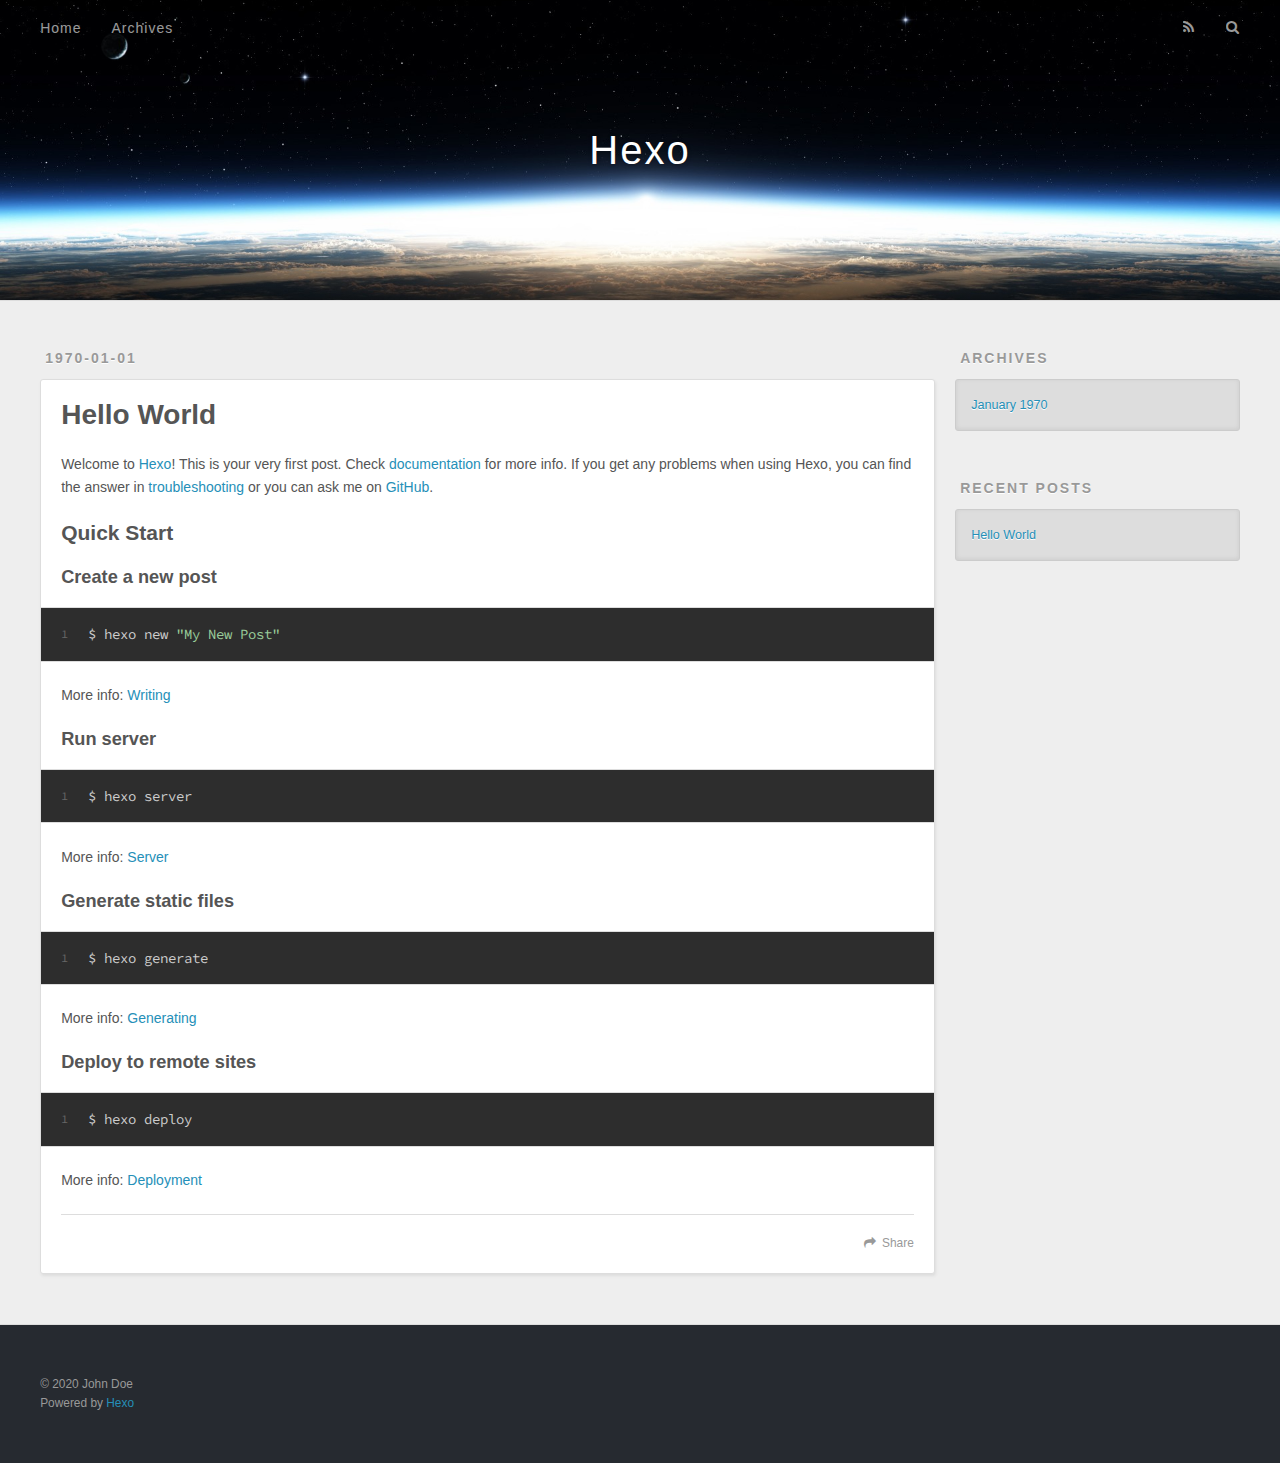
<file: index.html>
<!DOCTYPE html>
<html>
<head>
  <meta charset="utf-8">
  

  
  <title>Hexo</title>
  <meta name="viewport" content="width=device-width, initial-scale=1, maximum-scale=1">
  <meta property="og:type" content="website">
<meta property="og:title" content="Hexo">
<meta property="og:url" content="http://example.com/index.html">
<meta property="og:site_name" content="Hexo">
<meta property="og:locale" content="en_US">
<meta property="article:author" content="John Doe">
<meta name="twitter:card" content="summary">
  
    <link rel="alternate" href="/atom.xml" title="Hexo" type="application/atom+xml">
  
  
    <link rel="icon" href="/favicon.png">
  
  
    <link href="//fonts.googleapis.com/css?family=Source+Code+Pro" rel="stylesheet" type="text/css">
  
  
<link rel="stylesheet" href="/css/style.css">

<meta name="generator" content="Hexo 5.2.0"></head>

<body>
  <div id="container">
    <div id="wrap">
      <header id="header">
  <div id="banner"></div>
  <div id="header-outer" class="outer">
    <div id="header-title" class="inner">
      <h1 id="logo-wrap">
        <a href="/" id="logo">Hexo</a>
      </h1>
      
    </div>
    <div id="header-inner" class="inner">
      <nav id="main-nav">
        <a id="main-nav-toggle" class="nav-icon"></a>
        
          <a class="main-nav-link" href="/">Home</a>
        
          <a class="main-nav-link" href="/archives">Archives</a>
        
      </nav>
      <nav id="sub-nav">
        
          <a id="nav-rss-link" class="nav-icon" href="/atom.xml" title="RSS Feed"></a>
        
        <a id="nav-search-btn" class="nav-icon" title="Search"></a>
      </nav>
      <div id="search-form-wrap">
        <form action="//google.com/search" method="get" accept-charset="UTF-8" class="search-form"><input type="search" name="q" class="search-form-input" placeholder="Search"><button type="submit" class="search-form-submit">&#xF002;</button><input type="hidden" name="sitesearch" value="http://example.com"></form>
      </div>
    </div>
  </div>
</header>
      <div class="outer">
        <section id="main">
  
    <article id="post-hello-world" class="article article-type-post" itemscope itemprop="blogPost">
  <div class="article-meta">
    <a href="/1970/01/01/hello-world/" class="article-date">
  <time datetime="1970-01-01T00:00:00.000Z" itemprop="datePublished">1970-01-01</time>
</a>
    
  </div>
  <div class="article-inner">
    
    
      <header class="article-header">
        
  
    <h1 itemprop="name">
      <a class="article-title" href="/1970/01/01/hello-world/">Hello World</a>
    </h1>
  

      </header>
    
    <div class="article-entry" itemprop="articleBody">
      
        <p>Welcome to <a target="_blank" rel="noopener" href="https://hexo.io/">Hexo</a>! This is your very first post. Check <a target="_blank" rel="noopener" href="https://hexo.io/docs/">documentation</a> for more info. If you get any problems when using Hexo, you can find the answer in <a target="_blank" rel="noopener" href="https://hexo.io/docs/troubleshooting.html">troubleshooting</a> or you can ask me on <a target="_blank" rel="noopener" href="https://github.com/hexojs/hexo/issues">GitHub</a>.</p>
<h2 id="Quick-Start"><a href="#Quick-Start" class="headerlink" title="Quick Start"></a>Quick Start</h2><h3 id="Create-a-new-post"><a href="#Create-a-new-post" class="headerlink" title="Create a new post"></a>Create a new post</h3><figure class="highlight bash"><table><tr><td class="gutter"><pre><span class="line">1</span><br></pre></td><td class="code"><pre><span class="line">$ hexo new <span class="string">&quot;My New Post&quot;</span></span><br></pre></td></tr></table></figure>

<p>More info: <a target="_blank" rel="noopener" href="https://hexo.io/docs/writing.html">Writing</a></p>
<h3 id="Run-server"><a href="#Run-server" class="headerlink" title="Run server"></a>Run server</h3><figure class="highlight bash"><table><tr><td class="gutter"><pre><span class="line">1</span><br></pre></td><td class="code"><pre><span class="line">$ hexo server</span><br></pre></td></tr></table></figure>

<p>More info: <a target="_blank" rel="noopener" href="https://hexo.io/docs/server.html">Server</a></p>
<h3 id="Generate-static-files"><a href="#Generate-static-files" class="headerlink" title="Generate static files"></a>Generate static files</h3><figure class="highlight bash"><table><tr><td class="gutter"><pre><span class="line">1</span><br></pre></td><td class="code"><pre><span class="line">$ hexo generate</span><br></pre></td></tr></table></figure>

<p>More info: <a target="_blank" rel="noopener" href="https://hexo.io/docs/generating.html">Generating</a></p>
<h3 id="Deploy-to-remote-sites"><a href="#Deploy-to-remote-sites" class="headerlink" title="Deploy to remote sites"></a>Deploy to remote sites</h3><figure class="highlight bash"><table><tr><td class="gutter"><pre><span class="line">1</span><br></pre></td><td class="code"><pre><span class="line">$ hexo deploy</span><br></pre></td></tr></table></figure>

<p>More info: <a target="_blank" rel="noopener" href="https://hexo.io/docs/one-command-deployment.html">Deployment</a></p>

      
    </div>
    <footer class="article-footer">
      <a data-url="http://example.com/1970/01/01/hello-world/" data-id="ckhlz0h1300001flj6zez3cgn" class="article-share-link">Share</a>
      
      
    </footer>
  </div>
  
</article>


  


</section>
        
          <aside id="sidebar">
  
    

  
    

  
    
  
    
  <div class="widget-wrap">
    <h3 class="widget-title">Archives</h3>
    <div class="widget">
      <ul class="archive-list"><li class="archive-list-item"><a class="archive-list-link" href="/archives/1970/01/">January 1970</a></li></ul>
    </div>
  </div>


  
    
  <div class="widget-wrap">
    <h3 class="widget-title">Recent Posts</h3>
    <div class="widget">
      <ul>
        
          <li>
            <a href="/1970/01/01/hello-world/">Hello World</a>
          </li>
        
      </ul>
    </div>
  </div>

  
</aside>
        
      </div>
      <footer id="footer">
  
  <div class="outer">
    <div id="footer-info" class="inner">
      &copy; 2020 John Doe<br>
      Powered by <a href="http://hexo.io/" target="_blank">Hexo</a>
    </div>
  </div>
</footer>
    </div>
    <nav id="mobile-nav">
  
    <a href="/" class="mobile-nav-link">Home</a>
  
    <a href="/archives" class="mobile-nav-link">Archives</a>
  
</nav>
    

<script src="//ajax.googleapis.com/ajax/libs/jquery/2.0.3/jquery.min.js"></script>


  
<link rel="stylesheet" href="/fancybox/jquery.fancybox.css">

  
<script src="/fancybox/jquery.fancybox.pack.js"></script>




<script src="/js/script.js"></script>




  </div>
</body>
</html>
</file>
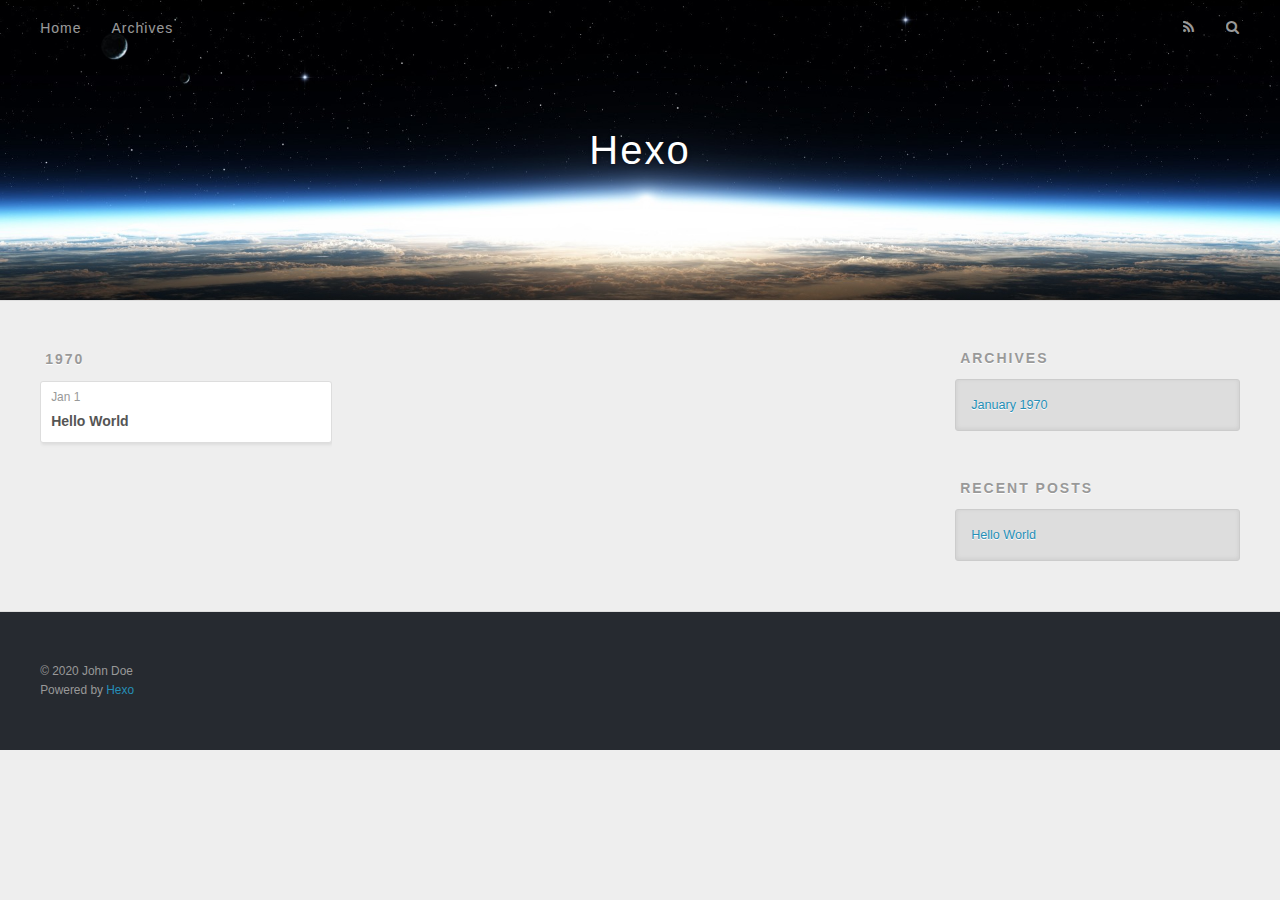
<file: archives/index.html>
<!DOCTYPE html>
<html>
<head>
  <meta charset="utf-8">
  

  
  <title>Archives | Hexo</title>
  <meta name="viewport" content="width=device-width, initial-scale=1, maximum-scale=1">
  <meta property="og:type" content="website">
<meta property="og:title" content="Hexo">
<meta property="og:url" content="http://example.com/archives/index.html">
<meta property="og:site_name" content="Hexo">
<meta property="og:locale" content="en_US">
<meta property="article:author" content="John Doe">
<meta name="twitter:card" content="summary">
  
    <link rel="alternate" href="/atom.xml" title="Hexo" type="application/atom+xml">
  
  
    <link rel="icon" href="/favicon.png">
  
  
    <link href="//fonts.googleapis.com/css?family=Source+Code+Pro" rel="stylesheet" type="text/css">
  
  
<link rel="stylesheet" href="/css/style.css">

<meta name="generator" content="Hexo 5.2.0"></head>

<body>
  <div id="container">
    <div id="wrap">
      <header id="header">
  <div id="banner"></div>
  <div id="header-outer" class="outer">
    <div id="header-title" class="inner">
      <h1 id="logo-wrap">
        <a href="/" id="logo">Hexo</a>
      </h1>
      
    </div>
    <div id="header-inner" class="inner">
      <nav id="main-nav">
        <a id="main-nav-toggle" class="nav-icon"></a>
        
          <a class="main-nav-link" href="/">Home</a>
        
          <a class="main-nav-link" href="/archives">Archives</a>
        
      </nav>
      <nav id="sub-nav">
        
          <a id="nav-rss-link" class="nav-icon" href="/atom.xml" title="RSS Feed"></a>
        
        <a id="nav-search-btn" class="nav-icon" title="Search"></a>
      </nav>
      <div id="search-form-wrap">
        <form action="//google.com/search" method="get" accept-charset="UTF-8" class="search-form"><input type="search" name="q" class="search-form-input" placeholder="Search"><button type="submit" class="search-form-submit">&#xF002;</button><input type="hidden" name="sitesearch" value="http://example.com"></form>
      </div>
    </div>
  </div>
</header>
      <div class="outer">
        <section id="main">
  
  
    
    
      
      
      <section class="archives-wrap">
        <div class="archive-year-wrap">
          <a href="/archives/1970" class="archive-year">1970</a>
        </div>
        <div class="archives">
    
    <article class="archive-article archive-type-post">
  <div class="archive-article-inner">
    <header class="archive-article-header">
      <a href="/1970/01/01/hello-world/" class="archive-article-date">
  <time datetime="1970-01-01T00:00:00.000Z" itemprop="datePublished">Jan 1</time>
</a>
      
  
    <h1 itemprop="name">
      <a class="archive-article-title" href="/1970/01/01/hello-world/">Hello World</a>
    </h1>
  

    </header>
  </div>
</article>
  
  
    </div></section>
  


</section>
        
          <aside id="sidebar">
  
    

  
    

  
    
  
    
  <div class="widget-wrap">
    <h3 class="widget-title">Archives</h3>
    <div class="widget">
      <ul class="archive-list"><li class="archive-list-item"><a class="archive-list-link" href="/archives/1970/01/">January 1970</a></li></ul>
    </div>
  </div>


  
    
  <div class="widget-wrap">
    <h3 class="widget-title">Recent Posts</h3>
    <div class="widget">
      <ul>
        
          <li>
            <a href="/1970/01/01/hello-world/">Hello World</a>
          </li>
        
      </ul>
    </div>
  </div>

  
</aside>
        
      </div>
      <footer id="footer">
  
  <div class="outer">
    <div id="footer-info" class="inner">
      &copy; 2020 John Doe<br>
      Powered by <a href="http://hexo.io/" target="_blank">Hexo</a>
    </div>
  </div>
</footer>
    </div>
    <nav id="mobile-nav">
  
    <a href="/" class="mobile-nav-link">Home</a>
  
    <a href="/archives" class="mobile-nav-link">Archives</a>
  
</nav>
    

<script src="//ajax.googleapis.com/ajax/libs/jquery/2.0.3/jquery.min.js"></script>


  
<link rel="stylesheet" href="/fancybox/jquery.fancybox.css">

  
<script src="/fancybox/jquery.fancybox.pack.js"></script>




<script src="/js/script.js"></script>




  </div>
</body>
</html>
</file>
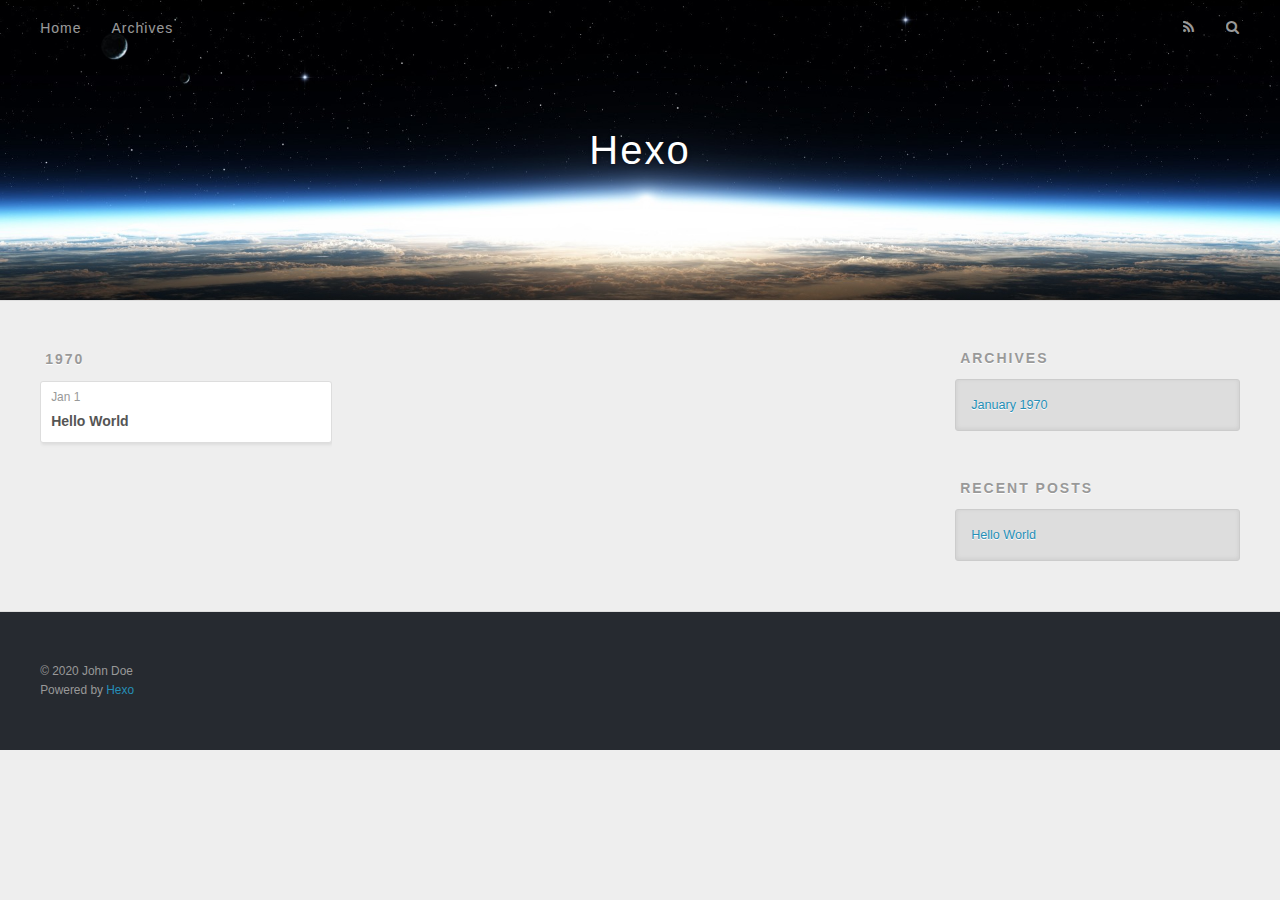
<file: archives/1970/index.html>
<!DOCTYPE html>
<html>
<head>
  <meta charset="utf-8">
  

  
  <title>Archives: 1970 | Hexo</title>
  <meta name="viewport" content="width=device-width, initial-scale=1, maximum-scale=1">
  <meta property="og:type" content="website">
<meta property="og:title" content="Hexo">
<meta property="og:url" content="http://example.com/archives/1970/index.html">
<meta property="og:site_name" content="Hexo">
<meta property="og:locale" content="en_US">
<meta property="article:author" content="John Doe">
<meta name="twitter:card" content="summary">
  
    <link rel="alternate" href="/atom.xml" title="Hexo" type="application/atom+xml">
  
  
    <link rel="icon" href="/favicon.png">
  
  
    <link href="//fonts.googleapis.com/css?family=Source+Code+Pro" rel="stylesheet" type="text/css">
  
  
<link rel="stylesheet" href="/css/style.css">

<meta name="generator" content="Hexo 5.2.0"></head>

<body>
  <div id="container">
    <div id="wrap">
      <header id="header">
  <div id="banner"></div>
  <div id="header-outer" class="outer">
    <div id="header-title" class="inner">
      <h1 id="logo-wrap">
        <a href="/" id="logo">Hexo</a>
      </h1>
      
    </div>
    <div id="header-inner" class="inner">
      <nav id="main-nav">
        <a id="main-nav-toggle" class="nav-icon"></a>
        
          <a class="main-nav-link" href="/">Home</a>
        
          <a class="main-nav-link" href="/archives">Archives</a>
        
      </nav>
      <nav id="sub-nav">
        
          <a id="nav-rss-link" class="nav-icon" href="/atom.xml" title="RSS Feed"></a>
        
        <a id="nav-search-btn" class="nav-icon" title="Search"></a>
      </nav>
      <div id="search-form-wrap">
        <form action="//google.com/search" method="get" accept-charset="UTF-8" class="search-form"><input type="search" name="q" class="search-form-input" placeholder="Search"><button type="submit" class="search-form-submit">&#xF002;</button><input type="hidden" name="sitesearch" value="http://example.com"></form>
      </div>
    </div>
  </div>
</header>
      <div class="outer">
        <section id="main">
  
  
    
    
      
      
      <section class="archives-wrap">
        <div class="archive-year-wrap">
          <a href="/archives/1970" class="archive-year">1970</a>
        </div>
        <div class="archives">
    
    <article class="archive-article archive-type-post">
  <div class="archive-article-inner">
    <header class="archive-article-header">
      <a href="/1970/01/01/hello-world/" class="archive-article-date">
  <time datetime="1970-01-01T00:00:00.000Z" itemprop="datePublished">Jan 1</time>
</a>
      
  
    <h1 itemprop="name">
      <a class="archive-article-title" href="/1970/01/01/hello-world/">Hello World</a>
    </h1>
  

    </header>
  </div>
</article>
  
  
    </div></section>
  


</section>
        
          <aside id="sidebar">
  
    

  
    

  
    
  
    
  <div class="widget-wrap">
    <h3 class="widget-title">Archives</h3>
    <div class="widget">
      <ul class="archive-list"><li class="archive-list-item"><a class="archive-list-link" href="/archives/1970/01/">January 1970</a></li></ul>
    </div>
  </div>


  
    
  <div class="widget-wrap">
    <h3 class="widget-title">Recent Posts</h3>
    <div class="widget">
      <ul>
        
          <li>
            <a href="/1970/01/01/hello-world/">Hello World</a>
          </li>
        
      </ul>
    </div>
  </div>

  
</aside>
        
      </div>
      <footer id="footer">
  
  <div class="outer">
    <div id="footer-info" class="inner">
      &copy; 2020 John Doe<br>
      Powered by <a href="http://hexo.io/" target="_blank">Hexo</a>
    </div>
  </div>
</footer>
    </div>
    <nav id="mobile-nav">
  
    <a href="/" class="mobile-nav-link">Home</a>
  
    <a href="/archives" class="mobile-nav-link">Archives</a>
  
</nav>
    

<script src="//ajax.googleapis.com/ajax/libs/jquery/2.0.3/jquery.min.js"></script>


  
<link rel="stylesheet" href="/fancybox/jquery.fancybox.css">

  
<script src="/fancybox/jquery.fancybox.pack.js"></script>




<script src="/js/script.js"></script>




  </div>
</body>
</html>
</file>
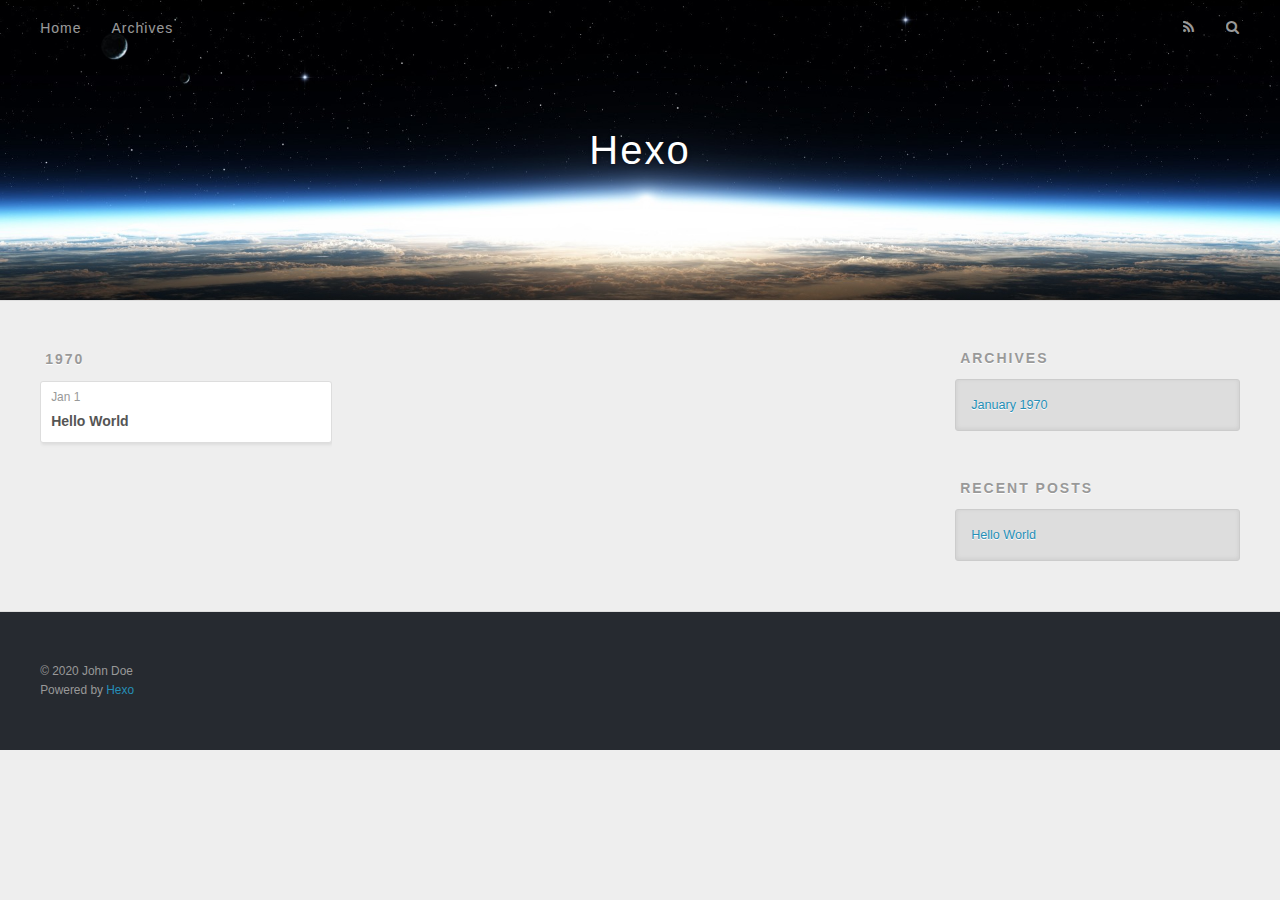
<file: archives/1970/01/index.html>
<!DOCTYPE html>
<html>
<head>
  <meta charset="utf-8">
  

  
  <title>Archives: 1970/1 | Hexo</title>
  <meta name="viewport" content="width=device-width, initial-scale=1, maximum-scale=1">
  <meta property="og:type" content="website">
<meta property="og:title" content="Hexo">
<meta property="og:url" content="http://example.com/archives/1970/01/index.html">
<meta property="og:site_name" content="Hexo">
<meta property="og:locale" content="en_US">
<meta property="article:author" content="John Doe">
<meta name="twitter:card" content="summary">
  
    <link rel="alternate" href="/atom.xml" title="Hexo" type="application/atom+xml">
  
  
    <link rel="icon" href="/favicon.png">
  
  
    <link href="//fonts.googleapis.com/css?family=Source+Code+Pro" rel="stylesheet" type="text/css">
  
  
<link rel="stylesheet" href="/css/style.css">

<meta name="generator" content="Hexo 5.2.0"></head>

<body>
  <div id="container">
    <div id="wrap">
      <header id="header">
  <div id="banner"></div>
  <div id="header-outer" class="outer">
    <div id="header-title" class="inner">
      <h1 id="logo-wrap">
        <a href="/" id="logo">Hexo</a>
      </h1>
      
    </div>
    <div id="header-inner" class="inner">
      <nav id="main-nav">
        <a id="main-nav-toggle" class="nav-icon"></a>
        
          <a class="main-nav-link" href="/">Home</a>
        
          <a class="main-nav-link" href="/archives">Archives</a>
        
      </nav>
      <nav id="sub-nav">
        
          <a id="nav-rss-link" class="nav-icon" href="/atom.xml" title="RSS Feed"></a>
        
        <a id="nav-search-btn" class="nav-icon" title="Search"></a>
      </nav>
      <div id="search-form-wrap">
        <form action="//google.com/search" method="get" accept-charset="UTF-8" class="search-form"><input type="search" name="q" class="search-form-input" placeholder="Search"><button type="submit" class="search-form-submit">&#xF002;</button><input type="hidden" name="sitesearch" value="http://example.com"></form>
      </div>
    </div>
  </div>
</header>
      <div class="outer">
        <section id="main">
  
  
    
    
      
      
      <section class="archives-wrap">
        <div class="archive-year-wrap">
          <a href="/archives/1970" class="archive-year">1970</a>
        </div>
        <div class="archives">
    
    <article class="archive-article archive-type-post">
  <div class="archive-article-inner">
    <header class="archive-article-header">
      <a href="/1970/01/01/hello-world/" class="archive-article-date">
  <time datetime="1970-01-01T00:00:00.000Z" itemprop="datePublished">Jan 1</time>
</a>
      
  
    <h1 itemprop="name">
      <a class="archive-article-title" href="/1970/01/01/hello-world/">Hello World</a>
    </h1>
  

    </header>
  </div>
</article>
  
  
    </div></section>
  


</section>
        
          <aside id="sidebar">
  
    

  
    

  
    
  
    
  <div class="widget-wrap">
    <h3 class="widget-title">Archives</h3>
    <div class="widget">
      <ul class="archive-list"><li class="archive-list-item"><a class="archive-list-link" href="/archives/1970/01/">January 1970</a></li></ul>
    </div>
  </div>


  
    
  <div class="widget-wrap">
    <h3 class="widget-title">Recent Posts</h3>
    <div class="widget">
      <ul>
        
          <li>
            <a href="/1970/01/01/hello-world/">Hello World</a>
          </li>
        
      </ul>
    </div>
  </div>

  
</aside>
        
      </div>
      <footer id="footer">
  
  <div class="outer">
    <div id="footer-info" class="inner">
      &copy; 2020 John Doe<br>
      Powered by <a href="http://hexo.io/" target="_blank">Hexo</a>
    </div>
  </div>
</footer>
    </div>
    <nav id="mobile-nav">
  
    <a href="/" class="mobile-nav-link">Home</a>
  
    <a href="/archives" class="mobile-nav-link">Archives</a>
  
</nav>
    

<script src="//ajax.googleapis.com/ajax/libs/jquery/2.0.3/jquery.min.js"></script>


  
<link rel="stylesheet" href="/fancybox/jquery.fancybox.css">

  
<script src="/fancybox/jquery.fancybox.pack.js"></script>




<script src="/js/script.js"></script>




  </div>
</body>
</html>
</file>
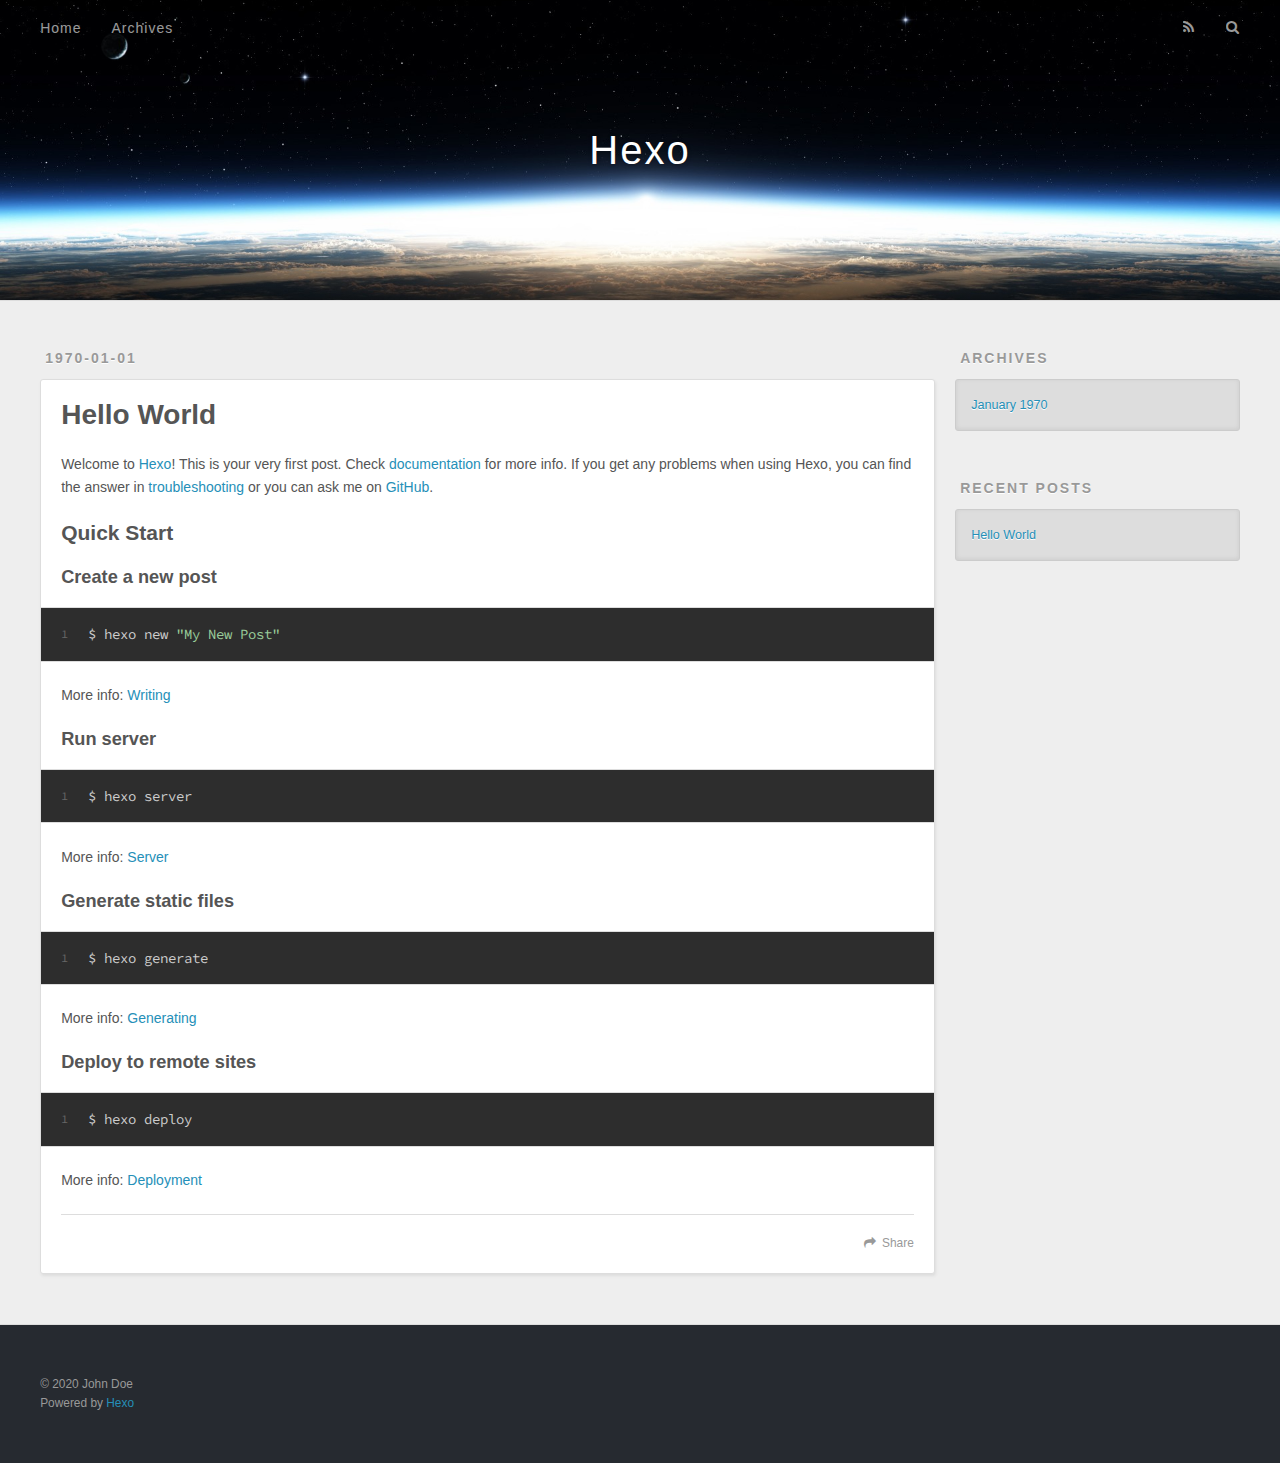
<file: 1970/01/01/hello-world/index.html>
<!DOCTYPE html>
<html>
<head>
  <meta charset="utf-8">
  

  
  <title>Hello World | Hexo</title>
  <meta name="viewport" content="width=device-width, initial-scale=1, maximum-scale=1">
  <meta name="description" content="Welcome to Hexo! This is your very first post. Check documentation for more info. If you get any problems when using Hexo, you can find the answer in troubleshooting or you can ask me on GitHub. Quick">
<meta property="og:type" content="article">
<meta property="og:title" content="Hello World">
<meta property="og:url" content="http://example.com/1970/01/01/hello-world/index.html">
<meta property="og:site_name" content="Hexo">
<meta property="og:description" content="Welcome to Hexo! This is your very first post. Check documentation for more info. If you get any problems when using Hexo, you can find the answer in troubleshooting or you can ask me on GitHub. Quick">
<meta property="og:locale" content="en_US">
<meta property="article:published_time" content="1970-01-01T00:00:00.000Z">
<meta property="article:modified_time" content="2020-11-17T12:35:48.264Z">
<meta property="article:author" content="John Doe">
<meta name="twitter:card" content="summary">
  
    <link rel="alternate" href="/atom.xml" title="Hexo" type="application/atom+xml">
  
  
    <link rel="icon" href="/favicon.png">
  
  
    <link href="//fonts.googleapis.com/css?family=Source+Code+Pro" rel="stylesheet" type="text/css">
  
  
<link rel="stylesheet" href="/css/style.css">

<meta name="generator" content="Hexo 5.2.0"></head>

<body>
  <div id="container">
    <div id="wrap">
      <header id="header">
  <div id="banner"></div>
  <div id="header-outer" class="outer">
    <div id="header-title" class="inner">
      <h1 id="logo-wrap">
        <a href="/" id="logo">Hexo</a>
      </h1>
      
    </div>
    <div id="header-inner" class="inner">
      <nav id="main-nav">
        <a id="main-nav-toggle" class="nav-icon"></a>
        
          <a class="main-nav-link" href="/">Home</a>
        
          <a class="main-nav-link" href="/archives">Archives</a>
        
      </nav>
      <nav id="sub-nav">
        
          <a id="nav-rss-link" class="nav-icon" href="/atom.xml" title="RSS Feed"></a>
        
        <a id="nav-search-btn" class="nav-icon" title="Search"></a>
      </nav>
      <div id="search-form-wrap">
        <form action="//google.com/search" method="get" accept-charset="UTF-8" class="search-form"><input type="search" name="q" class="search-form-input" placeholder="Search"><button type="submit" class="search-form-submit">&#xF002;</button><input type="hidden" name="sitesearch" value="http://example.com"></form>
      </div>
    </div>
  </div>
</header>
      <div class="outer">
        <section id="main"><article id="post-hello-world" class="article article-type-post" itemscope itemprop="blogPost">
  <div class="article-meta">
    <a href="/1970/01/01/hello-world/" class="article-date">
  <time datetime="1970-01-01T00:00:00.000Z" itemprop="datePublished">1970-01-01</time>
</a>
    
  </div>
  <div class="article-inner">
    
    
      <header class="article-header">
        
  
    <h1 class="article-title" itemprop="name">
      Hello World
    </h1>
  

      </header>
    
    <div class="article-entry" itemprop="articleBody">
      
        <p>Welcome to <a target="_blank" rel="noopener" href="https://hexo.io/">Hexo</a>! This is your very first post. Check <a target="_blank" rel="noopener" href="https://hexo.io/docs/">documentation</a> for more info. If you get any problems when using Hexo, you can find the answer in <a target="_blank" rel="noopener" href="https://hexo.io/docs/troubleshooting.html">troubleshooting</a> or you can ask me on <a target="_blank" rel="noopener" href="https://github.com/hexojs/hexo/issues">GitHub</a>.</p>
<h2 id="Quick-Start"><a href="#Quick-Start" class="headerlink" title="Quick Start"></a>Quick Start</h2><h3 id="Create-a-new-post"><a href="#Create-a-new-post" class="headerlink" title="Create a new post"></a>Create a new post</h3><figure class="highlight bash"><table><tr><td class="gutter"><pre><span class="line">1</span><br></pre></td><td class="code"><pre><span class="line">$ hexo new <span class="string">&quot;My New Post&quot;</span></span><br></pre></td></tr></table></figure>

<p>More info: <a target="_blank" rel="noopener" href="https://hexo.io/docs/writing.html">Writing</a></p>
<h3 id="Run-server"><a href="#Run-server" class="headerlink" title="Run server"></a>Run server</h3><figure class="highlight bash"><table><tr><td class="gutter"><pre><span class="line">1</span><br></pre></td><td class="code"><pre><span class="line">$ hexo server</span><br></pre></td></tr></table></figure>

<p>More info: <a target="_blank" rel="noopener" href="https://hexo.io/docs/server.html">Server</a></p>
<h3 id="Generate-static-files"><a href="#Generate-static-files" class="headerlink" title="Generate static files"></a>Generate static files</h3><figure class="highlight bash"><table><tr><td class="gutter"><pre><span class="line">1</span><br></pre></td><td class="code"><pre><span class="line">$ hexo generate</span><br></pre></td></tr></table></figure>

<p>More info: <a target="_blank" rel="noopener" href="https://hexo.io/docs/generating.html">Generating</a></p>
<h3 id="Deploy-to-remote-sites"><a href="#Deploy-to-remote-sites" class="headerlink" title="Deploy to remote sites"></a>Deploy to remote sites</h3><figure class="highlight bash"><table><tr><td class="gutter"><pre><span class="line">1</span><br></pre></td><td class="code"><pre><span class="line">$ hexo deploy</span><br></pre></td></tr></table></figure>

<p>More info: <a target="_blank" rel="noopener" href="https://hexo.io/docs/one-command-deployment.html">Deployment</a></p>

      
    </div>
    <footer class="article-footer">
      <a data-url="http://example.com/1970/01/01/hello-world/" data-id="ckhlz0h1300001flj6zez3cgn" class="article-share-link">Share</a>
      
      
    </footer>
  </div>
  
    
  
</article>

</section>
        
          <aside id="sidebar">
  
    

  
    

  
    
  
    
  <div class="widget-wrap">
    <h3 class="widget-title">Archives</h3>
    <div class="widget">
      <ul class="archive-list"><li class="archive-list-item"><a class="archive-list-link" href="/archives/1970/01/">January 1970</a></li></ul>
    </div>
  </div>


  
    
  <div class="widget-wrap">
    <h3 class="widget-title">Recent Posts</h3>
    <div class="widget">
      <ul>
        
          <li>
            <a href="/1970/01/01/hello-world/">Hello World</a>
          </li>
        
      </ul>
    </div>
  </div>

  
</aside>
        
      </div>
      <footer id="footer">
  
  <div class="outer">
    <div id="footer-info" class="inner">
      &copy; 2020 John Doe<br>
      Powered by <a href="http://hexo.io/" target="_blank">Hexo</a>
    </div>
  </div>
</footer>
    </div>
    <nav id="mobile-nav">
  
    <a href="/" class="mobile-nav-link">Home</a>
  
    <a href="/archives" class="mobile-nav-link">Archives</a>
  
</nav>
    

<script src="//ajax.googleapis.com/ajax/libs/jquery/2.0.3/jquery.min.js"></script>


  
<link rel="stylesheet" href="/fancybox/jquery.fancybox.css">

  
<script src="/fancybox/jquery.fancybox.pack.js"></script>




<script src="/js/script.js"></script>




  </div>
</body>
</html>
</file>
<file: css/style.css>
body {
  width: 100%;
}
body:before,
body:after {
  content: "";
  display: table;
}
body:after {
  clear: both;
}
html,
body,
div,
span,
applet,
object,
iframe,
h1,
h2,
h3,
h4,
h5,
h6,
p,
blockquote,
pre,
a,
abbr,
acronym,
address,
big,
cite,
code,
del,
dfn,
em,
img,
ins,
kbd,
q,
s,
samp,
small,
strike,
strong,
sub,
sup,
tt,
var,
dl,
dt,
dd,
ol,
ul,
li,
fieldset,
form,
label,
legend,
table,
caption,
tbody,
tfoot,
thead,
tr,
th,
td {
  margin: 0;
  padding: 0;
  border: 0;
  outline: 0;
  font-weight: inherit;
  font-style: inherit;
  font-family: inherit;
  font-size: 100%;
  vertical-align: baseline;
}
body {
  line-height: 1;
  color: #000;
  background: #fff;
}
ol,
ul {
  list-style: none;
}
table {
  border-collapse: separate;
  border-spacing: 0;
  vertical-align: middle;
}
caption,
th,
td {
  text-align: left;
  font-weight: normal;
  vertical-align: middle;
}
a img {
  border: none;
}
input,
button {
  margin: 0;
  padding: 0;
}
input::-moz-focus-inner,
button::-moz-focus-inner {
  border: 0;
  padding: 0;
}
@font-face {
  font-family: FontAwesome;
  font-style: normal;
  font-weight: normal;
  src: url("fonts/fontawesome-webfont.eot?v=#4.0.3");
  src: url("fonts/fontawesome-webfont.eot?#iefix&v=#4.0.3") format("embedded-opentype"), url("fonts/fontawesome-webfont.woff?v=#4.0.3") format("woff"), url("fonts/fontawesome-webfont.ttf?v=#4.0.3") format("truetype"), url("fonts/fontawesome-webfont.svg#fontawesomeregular?v=#4.0.3") format("svg");
}
html,
body,
#container {
  height: 100%;
}
body {
  background: #eee;
  font: 14px -apple-system, BlinkMacSystemFont, "Segoe UI", "Roboto", "Oxygen", "Ubuntu", "Cantarell", "Fira Sans", "Droid Sans", "Helvetica Neue", sans-serif;
  -webkit-text-size-adjust: 100%;
}
.outer {
  max-width: 1220px;
  margin: 0 auto;
  padding: 0 20px;
}
.outer:before,
.outer:after {
  content: "";
  display: table;
}
.outer:after {
  clear: both;
}
.inner {
  display: inline;
  float: left;
  width: 98.33333333333333%;
  margin: 0 0.833333333333333%;
}
.left,
.alignleft {
  float: left;
}
.right,
.alignright {
  float: right;
}
.clear {
  clear: both;
}
#container {
  position: relative;
}
.mobile-nav-on {
  overflow: hidden;
}
#wrap {
  height: 100%;
  width: 100%;
  position: absolute;
  top: 0;
  left: 0;
  -webkit-transition: 0.2s ease-out;
  -moz-transition: 0.2s ease-out;
  -ms-transition: 0.2s ease-out;
  transition: 0.2s ease-out;
  z-index: 1;
  background: #eee;
}
.mobile-nav-on #wrap {
  left: 280px;
}
@media screen and (min-width: 768px) {
  #main {
    display: inline;
    float: left;
    width: 73.33333333333333%;
    margin: 0 0.833333333333333%;
  }
}
.article-date,
.article-category-link,
.archive-year,
.widget-title {
  text-decoration: none;
  text-transform: uppercase;
  letter-spacing: 2px;
  color: #999;
  margin-bottom: 1em;
  margin-left: 5px;
  line-height: 1em;
  text-shadow: 0 1px #fff;
  font-weight: bold;
}
.article-inner,
.archive-article-inner {
  background: #fff;
  -webkit-box-shadow: 1px 2px 3px #ddd;
  box-shadow: 1px 2px 3px #ddd;
  border: 1px solid #ddd;
  border-radius: 3px;
}
.article-entry h1,
.widget h1 {
  font-size: 2em;
}
.article-entry h2,
.widget h2 {
  font-size: 1.5em;
}
.article-entry h3,
.widget h3 {
  font-size: 1.3em;
}
.article-entry h4,
.widget h4 {
  font-size: 1.2em;
}
.article-entry h5,
.widget h5 {
  font-size: 1em;
}
.article-entry h6,
.widget h6 {
  font-size: 1em;
  color: #999;
}
.article-entry hr,
.widget hr {
  border: 1px dashed #ddd;
}
.article-entry strong,
.widget strong {
  font-weight: bold;
}
.article-entry em,
.widget em,
.article-entry cite,
.widget cite {
  font-style: italic;
}
.article-entry sup,
.widget sup,
.article-entry sub,
.widget sub {
  font-size: 0.75em;
  line-height: 0;
  position: relative;
  vertical-align: baseline;
}
.article-entry sup,
.widget sup {
  top: -0.5em;
}
.article-entry sub,
.widget sub {
  bottom: -0.2em;
}
.article-entry small,
.widget small {
  font-size: 0.85em;
}
.article-entry acronym,
.widget acronym,
.article-entry abbr,
.widget abbr {
  border-bottom: 1px dotted;
}
.article-entry ul,
.widget ul,
.article-entry ol,
.widget ol,
.article-entry dl,
.widget dl {
  margin: 0 20px;
  line-height: 1.6em;
}
.article-entry ul ul,
.widget ul ul,
.article-entry ol ul,
.widget ol ul,
.article-entry ul ol,
.widget ul ol,
.article-entry ol ol,
.widget ol ol {
  margin-top: 0;
  margin-bottom: 0;
}
.article-entry ul,
.widget ul {
  list-style: disc;
}
.article-entry ol,
.widget ol {
  list-style: decimal;
}
.article-entry dt,
.widget dt {
  font-weight: bold;
}
#header {
  height: 300px;
  position: relative;
  border-bottom: 1px solid #ddd;
}
#header:before,
#header:after {
  content: "";
  position: absolute;
  left: 0;
  right: 0;
  height: 40px;
}
#header:before {
  top: 0;
  background: -webkit-linear-gradient(rgba(0,0,0,0.2), transparent);
  background: -moz-linear-gradient(rgba(0,0,0,0.2), transparent);
  background: -ms-linear-gradient(rgba(0,0,0,0.2), transparent);
  background: linear-gradient(rgba(0,0,0,0.2), transparent);
}
#header:after {
  bottom: 0;
  background: -webkit-linear-gradient(transparent, rgba(0,0,0,0.2));
  background: -moz-linear-gradient(transparent, rgba(0,0,0,0.2));
  background: -ms-linear-gradient(transparent, rgba(0,0,0,0.2));
  background: linear-gradient(transparent, rgba(0,0,0,0.2));
}
#header-outer {
  height: 100%;
  position: relative;
}
#header-inner {
  position: relative;
  overflow: hidden;
}
#banner {
  position: absolute;
  top: 0;
  left: 0;
  width: 100%;
  height: 100%;
  background: url("images/banner.jpg") center #000;
  -webkit-background-size: cover;
  -moz-background-size: cover;
  background-size: cover;
  z-index: -1;
}
#header-title {
  text-align: center;
  height: 40px;
  position: absolute;
  top: 50%;
  left: 0;
  margin-top: -20px;
}
#logo,
#subtitle {
  text-decoration: none;
  color: #fff;
  font-weight: 300;
  text-shadow: 0 1px 4px rgba(0,0,0,0.3);
}
#logo {
  font-size: 40px;
  line-height: 40px;
  letter-spacing: 2px;
}
#subtitle {
  font-size: 16px;
  line-height: 16px;
  letter-spacing: 1px;
}
#subtitle-wrap {
  margin-top: 16px;
}
#main-nav {
  float: left;
  margin-left: -15px;
}
.nav-icon,
.main-nav-link {
  float: left;
  color: #fff;
  opacity: 0.6;
  text-decoration: none;
  text-shadow: 0 1px rgba(0,0,0,0.2);
  -webkit-transition: opacity 0.2s;
  -moz-transition: opacity 0.2s;
  -ms-transition: opacity 0.2s;
  transition: opacity 0.2s;
  display: block;
  padding: 20px 15px;
}
.nav-icon:hover,
.main-nav-link:hover {
  opacity: 1;
}
.nav-icon {
  font-family: FontAwesome;
  text-align: center;
  font-size: 14px;
  width: 14px;
  height: 14px;
  padding: 20px 15px;
  position: relative;
  cursor: pointer;
}
.main-nav-link {
  font-weight: 300;
  letter-spacing: 1px;
}
@media screen and (max-width: 479px) {
  .main-nav-link {
    display: none;
  }
}
#main-nav-toggle {
  display: none;
}
#main-nav-toggle:before {
  content: "\f0c9";
}
@media screen and (max-width: 479px) {
  #main-nav-toggle {
    display: block;
  }
}
#sub-nav {
  float: right;
  margin-right: -15px;
}
#nav-rss-link:before {
  content: "\f09e";
}
#nav-search-btn:before {
  content: "\f002";
}
#search-form-wrap {
  position: absolute;
  top: 15px;
  width: 150px;
  height: 30px;
  right: -150px;
  opacity: 0;
  -webkit-transition: 0.2s ease-out;
  -moz-transition: 0.2s ease-out;
  -ms-transition: 0.2s ease-out;
  transition: 0.2s ease-out;
}
#search-form-wrap.on {
  opacity: 1;
  right: 0;
}
@media screen and (max-width: 479px) {
  #search-form-wrap {
    width: 100%;
    right: -100%;
  }
}
.search-form {
  position: absolute;
  top: 0;
  left: 0;
  right: 0;
  background: #fff;
  padding: 5px 15px;
  border-radius: 15px;
  -webkit-box-shadow: 0 0 10px rgba(0,0,0,0.3);
  box-shadow: 0 0 10px rgba(0,0,0,0.3);
}
.search-form-input {
  border: none;
  background: none;
  color: #555;
  width: 100%;
  font: 13px -apple-system, BlinkMacSystemFont, "Segoe UI", "Roboto", "Oxygen", "Ubuntu", "Cantarell", "Fira Sans", "Droid Sans", "Helvetica Neue", sans-serif;
  outline: none;
}
.search-form-input::-webkit-search-results-decoration,
.search-form-input::-webkit-search-cancel-button {
  -webkit-appearance: none;
}
.search-form-submit {
  position: absolute;
  top: 50%;
  right: 10px;
  margin-top: -7px;
  font: 13px FontAwesome;
  border: none;
  background: none;
  color: #bbb;
  cursor: pointer;
}
.search-form-submit:hover,
.search-form-submit:focus {
  color: #777;
}
.article {
  margin: 50px 0;
}
.article-inner {
  overflow: hidden;
}
.article-meta:before,
.article-meta:after {
  content: "";
  display: table;
}
.article-meta:after {
  clear: both;
}
.article-date {
  float: left;
}
.article-category {
  float: left;
  line-height: 1em;
  color: #ccc;
  text-shadow: 0 1px #fff;
  margin-left: 8px;
}
.article-category:before {
  content: "\2022";
}
.article-category-link {
  margin: 0 12px 1em;
}
.article-header {
  padding: 20px 20px 0;
}
.article-title {
  text-decoration: none;
  font-size: 2em;
  font-weight: bold;
  color: #555;
  line-height: 1.1em;
  -webkit-transition: color 0.2s;
  -moz-transition: color 0.2s;
  -ms-transition: color 0.2s;
  transition: color 0.2s;
}
a.article-title:hover {
  color: #258fb8;
}
.article-entry {
  color: #555;
  padding: 0 20px;
}
.article-entry:before,
.article-entry:after {
  content: "";
  display: table;
}
.article-entry:after {
  clear: both;
}
.article-entry p,
.article-entry table {
  line-height: 1.6em;
  margin: 1.6em 0;
}
.article-entry h1,
.article-entry h2,
.article-entry h3,
.article-entry h4,
.article-entry h5,
.article-entry h6 {
  font-weight: bold;
}
.article-entry h1,
.article-entry h2,
.article-entry h3,
.article-entry h4,
.article-entry h5,
.article-entry h6 {
  line-height: 1.1em;
  margin: 1.1em 0;
}
.article-entry a {
  color: #258fb8;
  text-decoration: none;
}
.article-entry a:hover {
  text-decoration: underline;
}
.article-entry ul,
.article-entry ol,
.article-entry dl {
  margin-top: 1.6em;
  margin-bottom: 1.6em;
}
.article-entry img,
.article-entry video {
  max-width: 100%;
  height: auto;
  display: block;
  margin: auto;
}
.article-entry iframe {
  border: none;
}
.article-entry table {
  width: 100%;
  border-collapse: collapse;
  border-spacing: 0;
}
.article-entry th {
  font-weight: bold;
  border-bottom: 3px solid #ddd;
  padding-bottom: 0.5em;
}
.article-entry td {
  border-bottom: 1px solid #ddd;
  padding: 10px 0;
}
.article-entry blockquote {
  font-family: Georgia, "Times New Roman", serif;
  font-size: 1.4em;
  margin: 1.6em 20px;
  text-align: center;
}
.article-entry blockquote footer {
  font-size: 14px;
  margin: 1.6em 0;
  font-family: -apple-system, BlinkMacSystemFont, "Segoe UI", "Roboto", "Oxygen", "Ubuntu", "Cantarell", "Fira Sans", "Droid Sans", "Helvetica Neue", sans-serif;
}
.article-entry blockquote footer cite:before {
  content: "—";
  padding: 0 0.5em;
}
.article-entry .pullquote {
  text-align: left;
  width: 45%;
  margin: 0;
}
.article-entry .pullquote.left {
  margin-left: 0.5em;
  margin-right: 1em;
}
.article-entry .pullquote.right {
  margin-right: 0.5em;
  margin-left: 1em;
}
.article-entry .caption {
  color: #999;
  display: block;
  font-size: 0.9em;
  margin-top: 0.5em;
  position: relative;
  text-align: center;
}
.article-entry .video-container {
  position: relative;
  padding-top: 56.25%;
  height: 0;
  overflow: hidden;
}
.article-entry .video-container iframe,
.article-entry .video-container object,
.article-entry .video-container embed {
  position: absolute;
  top: 0;
  left: 0;
  width: 100%;
  height: 100%;
  margin-top: 0;
}
.article-more-link a {
  display: inline-block;
  line-height: 1em;
  padding: 6px 15px;
  border-radius: 15px;
  background: #eee;
  color: #999;
  text-shadow: 0 1px #fff;
  text-decoration: none;
}
.article-more-link a:hover {
  background: #258fb8;
  color: #fff;
  text-decoration: none;
  text-shadow: 0 1px #1e7293;
}
.article-footer {
  font-size: 0.85em;
  line-height: 1.6em;
  border-top: 1px solid #ddd;
  padding-top: 1.6em;
  margin: 0 20px 20px;
}
.article-footer:before,
.article-footer:after {
  content: "";
  display: table;
}
.article-footer:after {
  clear: both;
}
.article-footer a {
  color: #999;
  text-decoration: none;
}
.article-footer a:hover {
  color: #555;
}
.article-tag-list-item {
  float: left;
  margin-right: 10px;
}
.article-tag-list-link:before {
  content: "#";
}
.article-comment-link {
  float: right;
}
.article-comment-link:before {
  content: "\f075";
  font-family: FontAwesome;
  padding-right: 8px;
}
.article-share-link {
  cursor: pointer;
  float: right;
  margin-left: 20px;
}
.article-share-link:before {
  content: "\f064";
  font-family: FontAwesome;
  padding-right: 6px;
}
#article-nav {
  position: relative;
}
#article-nav:before,
#article-nav:after {
  content: "";
  display: table;
}
#article-nav:after {
  clear: both;
}
@media screen and (min-width: 768px) {
  #article-nav {
    margin: 50px 0;
  }
  #article-nav:before {
    width: 8px;
    height: 8px;
    position: absolute;
    top: 50%;
    left: 50%;
    margin-top: -4px;
    margin-left: -4px;
    content: "";
    border-radius: 50%;
    background: #ddd;
    -webkit-box-shadow: 0 1px 2px #fff;
    box-shadow: 0 1px 2px #fff;
  }
}
.article-nav-link-wrap {
  text-decoration: none;
  text-shadow: 0 1px #fff;
  color: #999;
  -webkit-box-sizing: border-box;
  -moz-box-sizing: border-box;
  box-sizing: border-box;
  margin-top: 50px;
  text-align: center;
  display: block;
}
.article-nav-link-wrap:hover {
  color: #555;
}
@media screen and (min-width: 768px) {
  .article-nav-link-wrap {
    width: 50%;
    margin-top: 0;
  }
}
@media screen and (min-width: 768px) {
  #article-nav-newer {
    float: left;
    text-align: right;
    padding-right: 20px;
  }
}
@media screen and (min-width: 768px) {
  #article-nav-older {
    float: right;
    text-align: left;
    padding-left: 20px;
  }
}
.article-nav-caption {
  text-transform: uppercase;
  letter-spacing: 2px;
  color: #ddd;
  line-height: 1em;
  font-weight: bold;
}
#article-nav-newer .article-nav-caption {
  margin-right: -2px;
}
.article-nav-title {
  font-size: 0.85em;
  line-height: 1.6em;
  margin-top: 0.5em;
}
.article-share-box {
  position: absolute;
  display: none;
  background: #fff;
  -webkit-box-shadow: 1px 2px 10px rgba(0,0,0,0.2);
  box-shadow: 1px 2px 10px rgba(0,0,0,0.2);
  border-radius: 3px;
  margin-left: -145px;
  overflow: hidden;
  z-index: 1;
}
.article-share-box.on {
  display: block;
}
.article-share-input {
  width: 100%;
  background: none;
  -webkit-box-sizing: border-box;
  -moz-box-sizing: border-box;
  box-sizing: border-box;
  font: 14px -apple-system, BlinkMacSystemFont, "Segoe UI", "Roboto", "Oxygen", "Ubuntu", "Cantarell", "Fira Sans", "Droid Sans", "Helvetica Neue", sans-serif;
  padding: 0 15px;
  color: #555;
  outline: none;
  border: 1px solid #ddd;
  border-radius: 3px 3px 0 0;
  height: 36px;
  line-height: 36px;
}
.article-share-links {
  background: #eee;
}
.article-share-links:before,
.article-share-links:after {
  content: "";
  display: table;
}
.article-share-links:after {
  clear: both;
}
.article-share-twitter,
.article-share-facebook,
.article-share-pinterest,
.article-share-google {
  width: 50px;
  height: 36px;
  display: block;
  float: left;
  position: relative;
  color: #999;
  text-shadow: 0 1px #fff;
}
.article-share-twitter:before,
.article-share-facebook:before,
.article-share-pinterest:before,
.article-share-google:before {
  font-size: 20px;
  font-family: FontAwesome;
  width: 20px;
  height: 20px;
  position: absolute;
  top: 50%;
  left: 50%;
  margin-top: -10px;
  margin-left: -10px;
  text-align: center;
}
.article-share-twitter:hover,
.article-share-facebook:hover,
.article-share-pinterest:hover,
.article-share-google:hover {
  color: #fff;
}
.article-share-twitter:before {
  content: "\f099";
}
.article-share-twitter:hover {
  background: #00aced;
  text-shadow: 0 1px #008abe;
}
.article-share-facebook:before {
  content: "\f09a";
}
.article-share-facebook:hover {
  background: #3b5998;
  text-shadow: 0 1px #2f477a;
}
.article-share-pinterest:before {
  content: "\f0d2";
}
.article-share-pinterest:hover {
  background: #cb2027;
  text-shadow: 0 1px #a21a1f;
}
.article-share-google:before {
  content: "\f0d5";
}
.article-share-google:hover {
  background: #dd4b39;
  text-shadow: 0 1px #be3221;
}
.article-gallery {
  background: #000;
  position: relative;
}
.article-gallery-photos {
  position: relative;
  overflow: hidden;
}
.article-gallery-img {
  display: none;
  max-width: 100%;
}
.article-gallery-img:first-child {
  display: block;
}
.article-gallery-img.loaded {
  position: absolute;
  display: block;
}
.article-gallery-img img {
  display: block;
  max-width: 100%;
  margin: 0 auto;
}
#comments {
  background: #fff;
  -webkit-box-shadow: 1px 2px 3px #ddd;
  box-shadow: 1px 2px 3px #ddd;
  padding: 20px;
  border: 1px solid #ddd;
  border-radius: 3px;
  margin: 50px 0;
}
#comments a {
  color: #258fb8;
}
.archives-wrap {
  margin: 50px 0;
}
.archives:before,
.archives:after {
  content: "";
  display: table;
}
.archives:after {
  clear: both;
}
.archive-year-wrap {
  margin-bottom: 1em;
}
.archives {
  -webkit-column-gap: 10px;
  -moz-column-gap: 10px;
  column-gap: 10px;
}
@media screen and (min-width: 480px) and (max-width: 767px) {
  .archives {
    -webkit-column-count: 2;
    -moz-column-count: 2;
    column-count: 2;
  }
}
@media screen and (min-width: 768px) {
  .archives {
    -webkit-column-count: 3;
    -moz-column-count: 3;
    column-count: 3;
  }
}
.archive-article {
  -webkit-column-break-inside: avoid;
  page-break-inside: avoid;
  overflow: hidden;
  break-inside: avoid-column;
}
.archive-article-inner {
  padding: 10px;
  margin-bottom: 15px;
}
.archive-article-title {
  text-decoration: none;
  font-weight: bold;
  color: #555;
  -webkit-transition: color 0.2s;
  -moz-transition: color 0.2s;
  -ms-transition: color 0.2s;
  transition: color 0.2s;
  line-height: 1.6em;
}
.archive-article-title:hover {
  color: #258fb8;
}
.archive-article-footer {
  margin-top: 1em;
}
.archive-article-date {
  color: #999;
  text-decoration: none;
  font-size: 0.85em;
  line-height: 1em;
  margin-bottom: 0.5em;
  display: block;
}
#page-nav {
  margin: 50px auto;
  background: #fff;
  -webkit-box-shadow: 1px 2px 3px #ddd;
  box-shadow: 1px 2px 3px #ddd;
  border: 1px solid #ddd;
  border-radius: 3px;
  text-align: center;
  color: #999;
  overflow: hidden;
}
#page-nav:before,
#page-nav:after {
  content: "";
  display: table;
}
#page-nav:after {
  clear: both;
}
#page-nav a,
#page-nav span {
  padding: 10px 20px;
  line-height: 1;
  height: 2ex;
}
#page-nav a {
  color: #999;
  text-decoration: none;
}
#page-nav a:hover {
  background: #999;
  color: #fff;
}
#page-nav .prev {
  float: left;
}
#page-nav .next {
  float: right;
}
#page-nav .page-number {
  display: inline-block;
}
@media screen and (max-width: 479px) {
  #page-nav .page-number {
    display: none;
  }
}
#page-nav .current {
  color: #555;
  font-weight: bold;
}
#page-nav .space {
  color: #ddd;
}
#footer {
  background: #262a30;
  padding: 50px 0;
  border-top: 1px solid #ddd;
  color: #999;
}
#footer a {
  color: #258fb8;
  text-decoration: none;
}
#footer a:hover {
  text-decoration: underline;
}
#footer-info {
  line-height: 1.6em;
  font-size: 0.85em;
}
.article-entry pre,
.article-entry .highlight {
  background: #2d2d2d;
  margin: 0 -20px;
  padding: 15px 20px;
  border-style: solid;
  border-color: #ddd;
  border-width: 1px 0;
  overflow: auto;
  color: #ccc;
  line-height: 22.400000000000002px;
}
.article-entry .highlight .gutter pre,
.article-entry .gist .gist-file .gist-data .line-numbers {
  color: #666;
  font-size: 0.85em;
}
.article-entry pre,
.article-entry code {
  font-family: "Source Code Pro", Consolas, Monaco, Menlo, Consolas, monospace;
}
.article-entry code {
  background: #eee;
  text-shadow: 0 1px #fff;
  padding: 0 0.3em;
}
.article-entry pre code {
  background: none;
  text-shadow: none;
  padding: 0;
}
.article-entry .highlight pre {
  border: none;
  margin: 0;
  padding: 0;
}
.article-entry .highlight table {
  margin: 0;
  width: auto;
}
.article-entry .highlight td {
  border: none;
  padding: 0;
}
.article-entry .highlight figcaption {
  font-size: 0.85em;
  color: #999;
  line-height: 1em;
  margin-bottom: 1em;
}
.article-entry .highlight figcaption:before,
.article-entry .highlight figcaption:after {
  content: "";
  display: table;
}
.article-entry .highlight figcaption:after {
  clear: both;
}
.article-entry .highlight figcaption a {
  float: right;
}
.article-entry .highlight .gutter pre {
  text-align: right;
  padding-right: 20px;
}
.article-entry .highlight .line {
  height: 22.400000000000002px;
}
.article-entry .highlight .line.marked {
  background: #515151;
}
.article-entry .gist {
  margin: 0 -20px;
  border-style: solid;
  border-color: #ddd;
  border-width: 1px 0;
  background: #2d2d2d;
  padding: 15px 20px 15px 0;
}
.article-entry .gist .gist-file {
  border: none;
  font-family: "Source Code Pro", Consolas, Monaco, Menlo, Consolas, monospace;
  margin: 0;
}
.article-entry .gist .gist-file .gist-data {
  background: none;
  border: none;
}
.article-entry .gist .gist-file .gist-data .line-numbers {
  background: none;
  border: none;
  padding: 0 20px 0 0;
}
.article-entry .gist .gist-file .gist-data .line-data {
  padding: 0 !important;
}
.article-entry .gist .gist-file .highlight {
  margin: 0;
  padding: 0;
  border: none;
}
.article-entry .gist .gist-file .gist-meta {
  background: #2d2d2d;
  color: #999;
  font: 0.85em -apple-system, BlinkMacSystemFont, "Segoe UI", "Roboto", "Oxygen", "Ubuntu", "Cantarell", "Fira Sans", "Droid Sans", "Helvetica Neue", sans-serif;
  text-shadow: 0 0;
  padding: 0;
  margin-top: 1em;
  margin-left: 20px;
}
.article-entry .gist .gist-file .gist-meta a {
  color: #258fb8;
  font-weight: normal;
}
.article-entry .gist .gist-file .gist-meta a:hover {
  text-decoration: underline;
}
pre .comment,
pre .title {
  color: #999;
}
pre .variable,
pre .attribute,
pre .tag,
pre .regexp,
pre .ruby .constant,
pre .xml .tag .title,
pre .xml .pi,
pre .xml .doctype,
pre .html .doctype,
pre .css .id,
pre .css .class,
pre .css .pseudo {
  color: #f2777a;
}
pre .number,
pre .preprocessor,
pre .built_in,
pre .literal,
pre .params,
pre .constant {
  color: #f99157;
}
pre .class,
pre .ruby .class .title,
pre .css .rules .attribute {
  color: #9c9;
}
pre .string,
pre .value,
pre .inheritance,
pre .header,
pre .ruby .symbol,
pre .xml .cdata {
  color: #9c9;
}
pre .css .hexcolor {
  color: #6cc;
}
pre .function,
pre .python .decorator,
pre .python .title,
pre .ruby .function .title,
pre .ruby .title .keyword,
pre .perl .sub,
pre .javascript .title,
pre .coffeescript .title {
  color: #69c;
}
pre .keyword,
pre .javascript .function {
  color: #c9c;
}
@media screen and (max-width: 479px) {
  #mobile-nav {
    position: absolute;
    top: 0;
    left: 0;
    width: 280px;
    height: 100%;
    background: #191919;
    border-right: 1px solid #fff;
  }
}
@media screen and (max-width: 479px) {
  .mobile-nav-link {
    display: block;
    color: #999;
    text-decoration: none;
    padding: 15px 20px;
    font-weight: bold;
  }
  .mobile-nav-link:hover {
    color: #fff;
  }
}
@media screen and (min-width: 768px) {
  #sidebar {
    display: inline;
    float: left;
    width: 23.333333333333332%;
    margin: 0 0.833333333333333%;
  }
}
.widget-wrap {
  margin: 50px 0;
}
.widget {
  color: #777;
  text-shadow: 0 1px #fff;
  background: #ddd;
  -webkit-box-shadow: 0 -1px 4px #ccc inset;
  box-shadow: 0 -1px 4px #ccc inset;
  border: 1px solid #ccc;
  padding: 15px;
  border-radius: 3px;
}
.widget a {
  color: #258fb8;
  text-decoration: none;
}
.widget a:hover {
  text-decoration: underline;
}
.widget ul ul,
.widget ol ul,
.widget dl ul,
.widget ul ol,
.widget ol ol,
.widget dl ol,
.widget ul dl,
.widget ol dl,
.widget dl dl {
  margin-left: 15px;
  list-style: disc;
}
.widget {
  line-height: 1.6em;
  word-wrap: break-word;
  font-size: 0.9em;
}
.widget ul,
.widget ol {
  list-style: none;
  margin: 0;
}
.widget ul ul,
.widget ol ul,
.widget ul ol,
.widget ol ol {
  margin: 0 20px;
}
.widget ul ul,
.widget ol ul {
  list-style: disc;
}
.widget ul ol,
.widget ol ol {
  list-style: decimal;
}
.category-list-count,
.tag-list-count,
.archive-list-count {
  padding-left: 5px;
  color: #999;
  font-size: 0.85em;
}
.category-list-count:before,
.tag-list-count:before,
.archive-list-count:before {
  content: "(";
}
.category-list-count:after,
.tag-list-count:after,
.archive-list-count:after {
  content: ")";
}
.tagcloud a {
  margin-right: 5px;
  display: inline-block;
}
</file>
